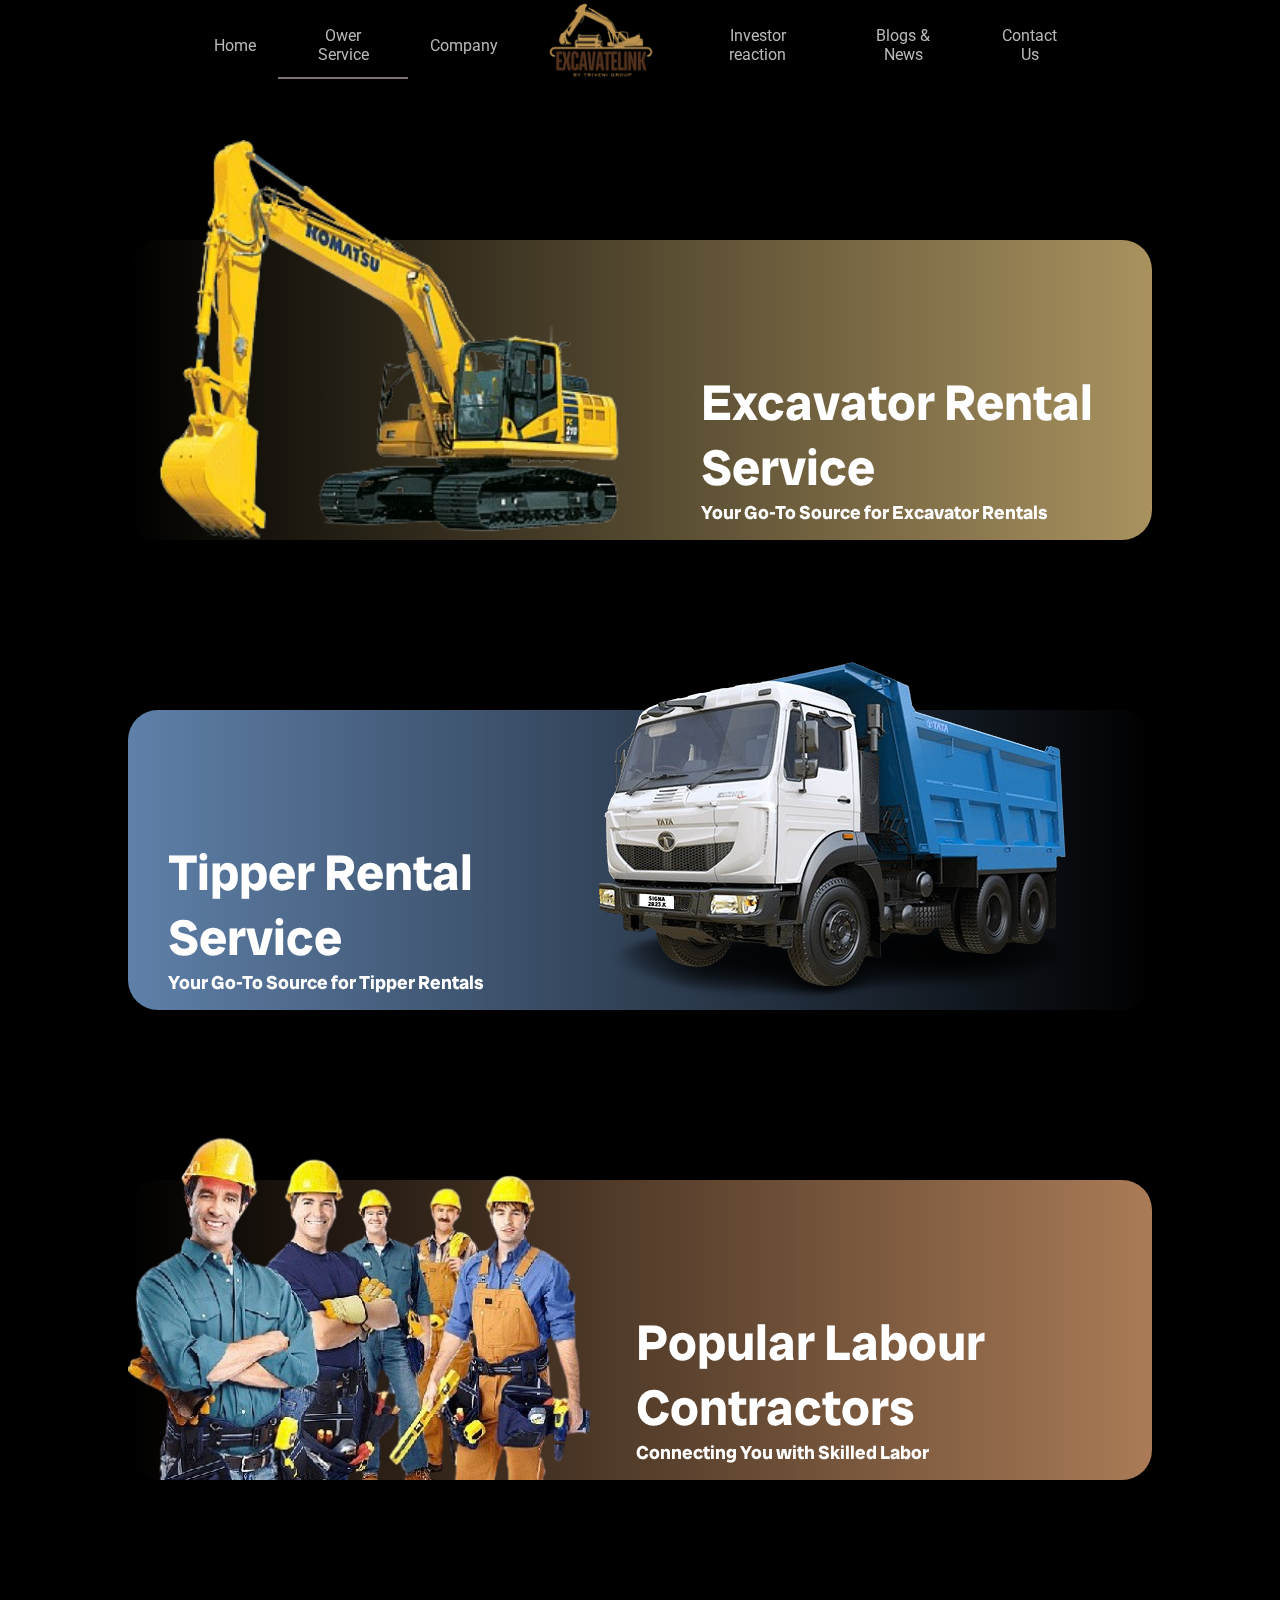
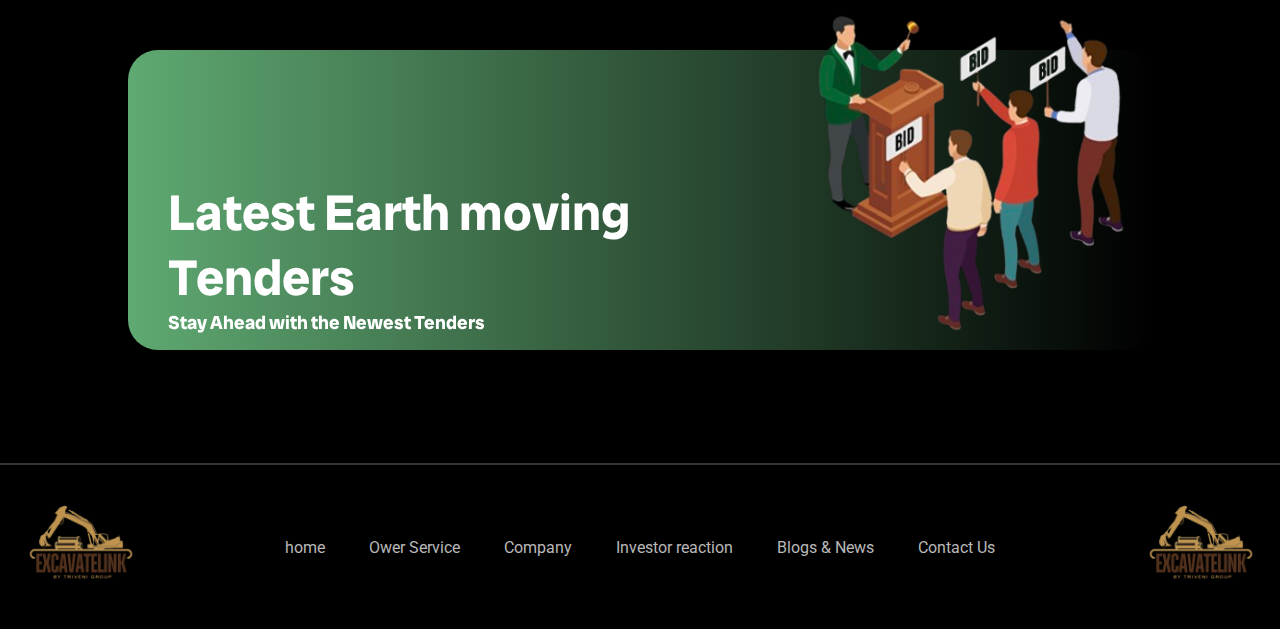
<file: Product.html>
<!DOCTYPE html>
<html lang="en">
<head>
  <meta charset="UTF-8">
  <meta name="viewport" content="width=device-width, initial-scale=1.0">
  <title>Product</title>
  <link rel="icon" href="material/favicon.png"
  type="image/x-icon">
</head>
<body>
  <link rel="stylesheet" href="style2.css">
  <nav>



    <div class="header">


      <ul class="navbtn headerItems">
        <a href="index.html"><li class="navbtn homebtn">Home</li></a>
        <a href="Product.html"><li class="navbtn productBtn">Ower Service</li></a>
       <a href=""><li class="navbtn">Company</li></a> 

       
    <li class="headerLogo"><img src="material/ExcavateLink-removebg-preview.png" alt="ExcavateLink"> </li>


        
        <a href=""><li class="navbtn Investorbtn">Investor reaction</li></a> 
        <a href=""><li class="navbtn">Blogs & News</li></a> 
        <a href=""><li class="navbtn">Contact Us</li></a> 
      </ul>

  </nav>
<main>

<a href="https://www.nextlevelcontractor.co.in/excavator-rental-services.html#poclain-excavator-rental-services"><div class="firstBox first">

<img class="firstimage" src="material/png-transparent-komatsu-limited-caterpillar-inc-excavator-bulldozer-heavy-machinery-komatsu-excavators-vehicle-crane-machine-thumbnail-removebg-preview.png" alt="Img Not found">

<div class="firstInBox">

  <h1 class="ExcavatorRental">Excavator Rental Service</h1>
  <h3>Your Go-To Source for Excavator Rentals</h3>
</div>


</div></a>


<a href="https://www.nextlevelcontractor.co.in/tipper-rental-service.html"><div class="secBox first">

  <div class="firstInBox">
  
    <h1 class="ExcavatorRental">Tipper Rental Service</h1>
    <h3>Your Go-To Source for Tipper Rentals</h3>
  </div>
  
  <img class="secimage" src="material/Overview-SIGNA_2823K_STD_6S-removebg-preview.png" alt="Img Not found">
    
  </div></a>

<a href="https://www.justdial.com/Mumbai/Labour-Contractors-in-Thane-West/nct-10291693"><div class="thirdBox first">

  
  <img class="thirdimage" src="material/png-clipart-construction-workers-construction-workers-removebg-preview-removebg-preview (1).png" alt="Img Not found">
    
  <div class="firstInBox">
  
    <h1 class="ExcavatorRental">Popular Labour Contractors</h1>
    <h3>Connecting You with Skilled Labor</h3>
  </div>
  
  </div></a>


<a href="https://www.tender247.com/keyword/Earth+moving+machinery+Tenders"><div class="fourthBox first">

  
  
  <div class="firstInBox">
    
    <h1 class="ExcavatorRental">Latest Earth moving Tenders</h1>
    <h3>Stay Ahead with the Newest Tenders</h3>
  </div>
  <img height="400px" class="thirdimage" src="material/1621075985_1108-removebg-preview.png" alt="Img Not found">
  
  </div></a>


</main>


<footer>
  <div class="separater"></div>

  <div class="separaterLine"></div>

 <ul class="footerNav">


  <li class="headerLogo"><img src="material/ExcavateLink-removebg-preview.png" alt=""></li>
  <li>
    <ul class="footernav">
     <a href="index.html"> <li>home</li></a>
     <a href="Product.html"> <li>Ower Service</li></a>
     <a href=""><li>Company</li></a>
     <a href=""><li>Investor reaction</li></a>
     <a href=""><li>Blogs & News</li></a>
     <a href=""></a> <li>Contact Us</li></a>
    </ul>
    <li class="headerLogo"><img src="material/ExcavateLink-removebg-preview.png" alt=""></li>
  </li>
 </ul>


 <ui class="socialicon">

 
 </ui>
</footer>

</body>
</html>
</file>
<file: style2.css>
@import url('https://fonts.googleapis.com/css2?family=Bebas+Neue&family=Poppins:ital,wght@0,100;0,200;0,300;0,400;0,500;0,600;0,700;0,800;0,900;1,100;1,200;1,300;1,400;1,500;1,600;1,700;1,800;1,900&family=Prompt:ital,wght@0,100;0,200;0,300;0,400;0,500;0,600;0,700;0,800;0,900;1,100;1,200;1,300;1,400;1,500;1,600;1,700;1,800;1,900&family=Radio+Canada+Big:ital,wght@0,400..700;1,400..700&display=swap');


@import url('https://fonts.googleapis.com/css2?family=Bebas+Neue&family=Poppins:ital,wght@0,100;0,200;0,300;0,400;0,500;0,600;0,700;0,800;0,900;1,100;1,200;1,300;1,400;1,500;1,600;1,700;1,800;1,900&family=Prompt:ital,wght@0,100;0,200;0,300;0,400;0,500;0,600;0,700;0,800;0,900;1,100;1,200;1,300;1,400;1,500;1,600;1,700;1,800;1,900&family=Radio+Canada+Big:ital,wght@0,400..700;1,400..700&family=Roboto:ital,wght@0,100;0,300;0,400;0,500;0,700;0,900;1,100;1,300;1,400;1,500;1,700;1,900&display=swap');

*{  
  font-family: "Roboto", sans-serif;
  padding: 0;
  margin: 0; 
}

body{
  background-color: rgb(0, 0, 0);
}

.header {
  display: flex;
  justify-content: center;
}
.headerItems {
  width: 70vw;
  height: 90px;
  display: flex;
  list-style-type: none;
  justify-content: space-between;
  align-items: center;
  z-index: 1;
  color: white;
}
.headerLogo img{
  width: 120px;
  
}

.header{
  position: fixed;
  z-index: 1;
  height: 70px;
  width: 100vw;
  height: 90px;
  background-color: rgba(11, 11, 11, 0.9);
  background: rgba(0, 0, 0, 0.8); 
  backdrop-filter: blur(5px); 
  /* box-shadow: 0 90px 999px 40px rgba(0, 0, 0, 1); */
  text-align: center;
}
ul li{
  /* border: 2px solid rgb(164, 159, 159); */
  color: rgb(184, 184, 184);
    display: inline-block;
    cursor: pointer;
    padding: 20px;
    }
.navbtn a{
  position: relative;
  text-decoration: none;
  padding: 0px 2px;
}
.navbtn a::after{
  content: "";
  position: absolute;
  background-color:rgb(202, 152, 28);
  height: 2px;
  width: 0%;
  left: 0;
bottom: 5px;
transition: 0.3s;
}
.navbtn a:hover::after{
  width: 100%;
}

.productBtn::after{
  content: "";
  position: absolute;
  background-color:rgb(125, 114, 114);
  height: 2px;
  width: 100%;
  left: 0;
bottom: 5px;
transition: 0.3s;
}

.navbtn:hover{
  color: rgb(255, 255, 255);
  font-weight: 500;
}


main{
  display: flex;
  justify-self: center;
  justify-content: center;
  align-items: center;
  gap: 170px;
  flex-wrap: wrap;
  text-decoration: none;
}
main div{
  text-decoration: none;
}

.firstBox{
  background-color: rgba(255, 255, 255, 0.9);
  background-image:
  linear-gradient(
    to right, 
    rgb(0, 0, 0), rgb(169, 146, 95));
  backdrop-filter: blur(5px); 
  text-align: center;
  width: 80vw;
  height: 300px;
  display: flex;

  justify-content: space-evenly;
  align-items: flex-end;
  position: relative;
border-radius: 30px;
  top: 240px;
  text-align: center;
  text-decoration: none;
}
.secBox{
  background-color: rgba(255, 255, 255, 0.9);
  background-image:
  linear-gradient(
    to left, 
    rgb(0, 0, 0), rgb(95, 128, 169));
  backdrop-filter: blur(5px); 
  text-align: center;
  width: 80vw;
  height: 300px;
  display: flex;

  justify-content: space-evenly;
  align-items: flex-end;
  position: relative;
border-radius: 30px;
  top: 240px;
  text-align: center;
  text-decoration: none;
}

.thirdBox{

  background-color: rgba(255, 255, 255, 0.9);
  background-image:
  linear-gradient(
    to right, 
    rgb(0, 0, 0), rgb(170, 123, 86));
  backdrop-filter: blur(5px); 
  text-align: center;
  width: 80vw;
  height: 300px;
  display: flex;

  justify-content: space-evenly;
  align-items: flex-end;
  position: relative;
border-radius: 30px;
  top: 240px;
  text-align: center;
  text-decoration: none;

}

.fourthBox{

  background-color: rgba(255, 255, 255, 0.9);
  background-image:
  linear-gradient(
    to left, 
    rgb(0, 0, 0),  rgb(95, 169, 114));
  backdrop-filter: blur(5px); 
  text-align: center;
  width: 80vw;
  height: 300px;
  display: flex;

  justify-content: space-evenly;
  align-items: flex-end;
  position: relative;
border-radius: 30px;
  top: 240px;
  text-align: center;
  text-decoration: none;

}
h3{
  color: white;
  font-family: "Radio Canada Big", sans-serif;
}
.ExcavatorRental{
  text-decoration: none;
  color: rgb(255, 255, 255);
text-decoration: none;
font-size: 50px;
font-family: "Radio Canada Big", sans-serif;
}
.firstimage{
height: 400px;
/* border: 3px solid ; */
}

.thirdimage{
  /* border: 3px solid; */
  height: 370px;
}
.firstInBox{
  padding: 40px;
  /* border: 2px solid rgb(128, 128, 128); */
  height: 130px;
  border-radius: 30px;
  text-align: left;
}
a{
  text-decoration: none;
}

.separater{
  height: 353px;
  width: 90vh;
  display: flex;

}

.separaterLine{
  height: 2px;
  width: 100%;
  background-color: rgb(52, 52, 52);
}
.footerNav{
  display: flex;
  justify-content: space-between;
  align-items: center;
}
.footernav li:hover{
color: rgb(178, 3, 3);

}
























@media only screen and (max-width: 800px) {
  
body{
  overflow-x: hidden;
  background-color: rgb(240, 248, 255);
}
  .headerItems {
    width: 0vw;

    height: 90px;
    display: flex;
    font-size: small;
    list-style-type: none;
    justify-content: space-between;
    position: relative;
    /* right: 390px; */
    left: 1vw;
    align-items: center;
    z-index: 1;
    color: white;
  }
  .headerLogo img{
    width: 50px;
    
  }
  .header{
    position: fixed;
    z-index: 1;
    height: 90px;
    width: 0px;
    /* height: 111px; */
    background-color: rgba(11, 11, 11, 0.9);
    background: rgba(0, 0, 0, 0.8); 
    backdrop-filter: blur(5px); 
    /* box-shadow: 0 90px 999px 40px rgba(0, 0, 0, 1); */
    text-align: center;
  }
  
  ul li{
    /* border: 2px solid rgb(203, 0, 0); */
      color: rgb(33, 33, 33);
      display: inline-block;
      cursor: pointer;
      padding: 12px;
      
  }
  




  main{
    display: flex;
    justify-self: center;
    justify-content: center;
    align-items: center;
    gap: 170px;
    flex-wrap: wrap;
    text-decoration: none;
  }
  main div{
    text-decoration: none;
  }
  
  .firstBox{
    background-color: rgba(255, 255, 255, 0.9);
    background-image:
    linear-gradient(
      to right, 
      rgb(240, 248, 255), rgb(252, 201, 91));
    backdrop-filter: blur(5px); 
    text-align: center;
    width: 100%;
    height: 100%;
    display: flex;
  flex-direction: column;
    justify-content: space-evenly;
    align-items: center;
    position: relative;
  border-radius: 30px;
    top: 15vh;
    text-align: center;
    text-decoration: none;
  }


  .secBox{
    background-color: rgba(255, 255, 255, 0.9);
    background-image:
    linear-gradient(
      to left, 
      rgb(240, 248, 255), rgb(125, 177, 241));
    backdrop-filter: blur(5px); 
    text-align: center;
    width: 100%;
    height: 100%;
    display: flex;
    flex-direction: column;
  
    justify-content: space-evenly;
    align-items: center;
    position: relative;
  border-radius: 30px;
    top: 10vh;
    text-align: center;
    text-decoration: none;
  }
  
  .thirdBox{
  
    background-color: rgba(255, 255, 255, 0.9);
    background-image:
    linear-gradient(
      to right, 
      rgb(240, 248, 255), rgb(254, 158, 85));
    backdrop-filter: blur(5px); 
    text-align: center;
    width: 100%;
    height: 100%;
    display: flex;
  flex-direction: column;
    justify-content: space-evenly;
    align-items: center;
    position: relative;
  border-radius: 30px;
    top: 10vh;
    text-align: center;
    text-decoration: none;
  
  }
  
  .fourthBox{
  
    background-color: rgba(255, 255, 255, 0.9);
    background-image:
    linear-gradient(
      to left, 
      rgb(240, 248, 255),  rgb(124, 247, 155));
    backdrop-filter: blur(5px); 
    text-align: center;
    width: 100%;
    height: 100%;
    display: flex;
  flex-direction: column;
    justify-content: space-evenly;
    align-items: center;
    position: relative;
  border-radius: 30px;
    top: 10vh;
    text-align: center;
    text-decoration: none;
  
  }


h3{
  color: rgb(0, 0, 0);
  font-weight: 200;
}
  .ExcavatorRental{
    text-decoration: none;
    color: rgb(0, 0, 0);
  text-decoration: none;
  font-size: 40px;
  font-family: "Radio Canada Big", sans-serif;

  }
  .firstimage{
  height: 30vh;
  }
  .secimage{
    height: 30vh;
  }
  .thirdimage{
    height: 29vh;
  }

  .footerNav{
    display: flex;
    flex-direction:column;
    justify-content: space-between;
    align-items: start;
    font-size: smaller;
  }

  .footernav li{
    display: flex;
  }
  }
</file>
